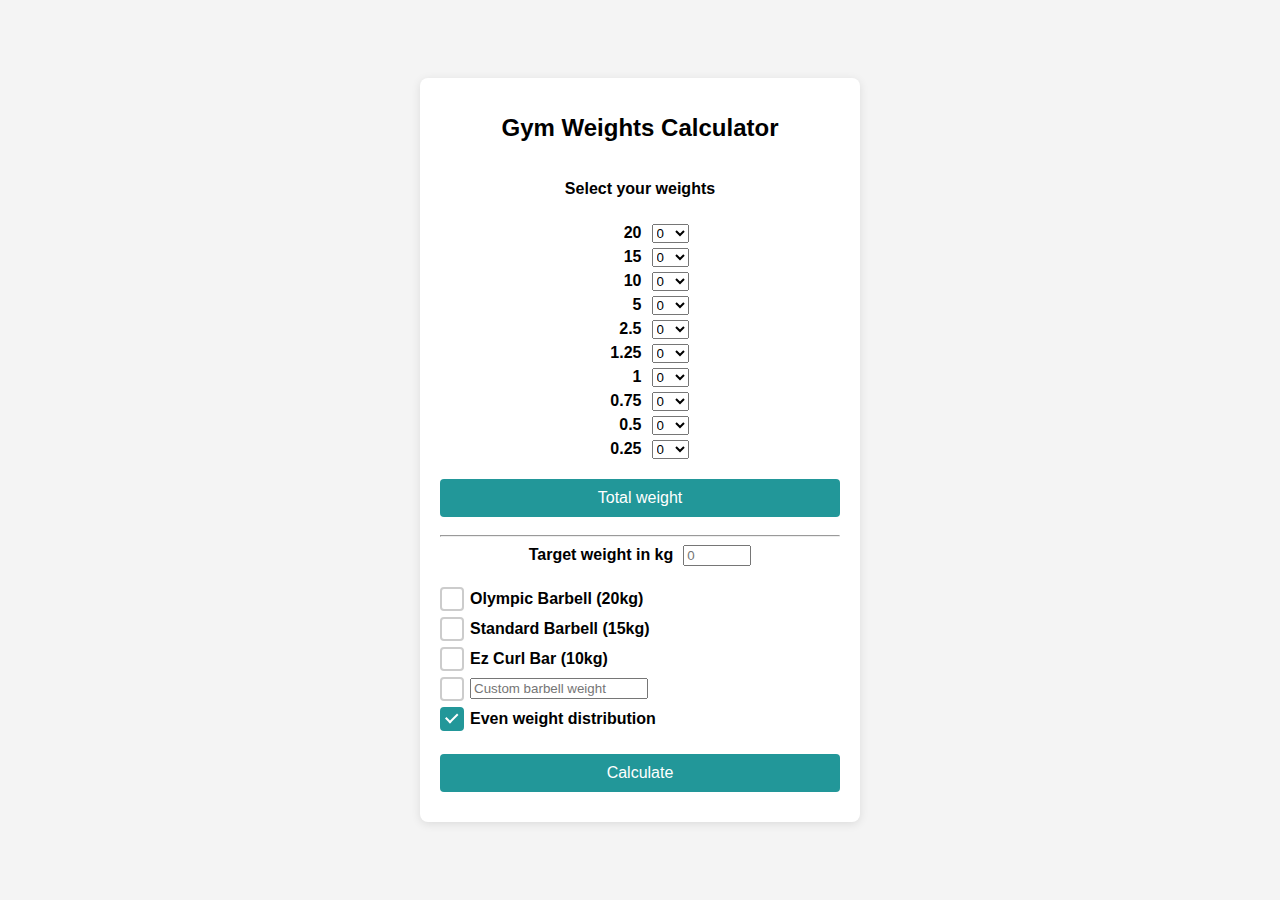
<file: mission-02/index.html>
<!DOCTYPE html>
<html lang="en">
  <head>
    <meta charset="UTF-8" />
    <meta name="viewport" content="width=device-width, initial-scale=1.0" />
    <script defer src="script.js"></script>
    <link rel="stylesheet" href="style.css" />
    <title>Weight Calculator</title>
  </head>

  <body>
    <!-- Main container for the calculator -->
    <div class="calculator-container">
      <h1>Gym Weights Calculator</h1>

      <!-- Container for user inputs related to weights selection -->
      <div class="user-info-container">
        <div class="inputs-container">
          <!-- Title for the weights selection section -->
          <div class="title-center">
            <h4>Select your weights</h4>
          </div>

          <!-- Weight selection containers -->
          <!-- Each container holds a label and a dropdown to select the number of plates -->
          <div class="weights-container">
            <label for="amount">20</label>
            <select name="amount" id="twenty" class="amount-selector">
              <option value="0">0</option>
              <!-- Options for the number of plates -->
              <option value="1">1</option>
              <option value="2">2</option>
              <option value="3">3</option>
              <option value="4">4</option>
              <option value="5">5</option>
              <option value="6">6</option>
              <option value="7">7</option>
              <option value="8">8</option>
              <option value="9">9</option>
              <option value="10">10</option>
            </select>
          </div>
          <div class="weights-container">
            <label for="amount">15</label>
            <select name="amount" id="fifteen" class="amount-selector">
              <option value="0">0</option>
              <option value="1">1</option>
              <option value="2">2</option>
              <option value="3">3</option>
              <option value="4">4</option>
              <option value="5">5</option>
              <option value="6">6</option>
              <option value="7">7</option>
              <option value="8">8</option>
              <option value="9">9</option>
              <option value="10">10</option>
            </select>
          </div>
          <div class="weights-container">
            <label for="amount">10</label>
            <select name="amount" id="ten" class="amount-selector">
              <option value="0">0</option>
              <option value="1">1</option>
              <option value="2">2</option>
              <option value="3">3</option>
              <option value="4">4</option>
              <option value="5">5</option>
              <option value="6">6</option>
              <option value="7">7</option>
              <option value="8">8</option>
              <option value="9">9</option>
              <option value="10">10</option>
            </select>
          </div>
          <div class="weights-container">
            <label for="amount">5</label>
            <select name="amount" id="five" class="amount-selector">
              <option value="0">0</option>
              <option value="1">1</option>
              <option value="2">2</option>
              <option value="3">3</option>
              <option value="4">4</option>
              <option value="5">5</option>
              <option value="6">6</option>
              <option value="7">7</option>
              <option value="8">8</option>
              <option value="9">9</option>
              <option value="10">10</option>
            </select>
          </div>
          <div class="weights-container">
            <label for="amount">2.5</label>
            <select name="amount" id="two-fifty" class="amount-selector">
              <option value="0">0</option>
              <option value="1">1</option>
              <option value="2">2</option>
              <option value="3">3</option>
              <option value="4">4</option>
              <option value="5">5</option>
              <option value="6">6</option>
              <option value="7">7</option>
              <option value="8">8</option>
              <option value="9">9</option>
              <option value="10">10</option>
            </select>
          </div>
          <div class="weights-container">
            <label for="amount">1.25</label>
            <select name="amount" id="one-twentyfive" class="amount-selector">
              <option value="0">0</option>
              <option value="1">1</option>
              <option value="2">2</option>
              <option value="3">3</option>
              <option value="4">4</option>
              <option value="5">5</option>
              <option value="6">6</option>
              <option value="7">7</option>
              <option value="8">8</option>
              <option value="9">9</option>
              <option value="10">10</option>
            </select>
          </div>
          <div class="weights-container">
            <label for="amount">1</label>
            <select name="amount" id="one" class="amount-selector">
              <option value="0">0</option>
              <option value="1">1</option>
              <option value="2">2</option>
              <option value="3">3</option>
              <option value="4">4</option>
              <option value="5">5</option>
              <option value="6">6</option>
              <option value="7">7</option>
              <option value="8">8</option>
              <option value="9">9</option>
              <option value="10">10</option>
            </select>
          </div>
          <div class="weights-container">
            <label for="amount">0.75</label>
            <select name="amount" id="zero-seventyfive" class="amount-selector">
              <option value="0">0</option>
              <option value="1">1</option>
              <option value="2">2</option>
              <option value="3">3</option>
              <option value="4">4</option>
              <option value="5">5</option>
              <option value="6">6</option>
              <option value="7">7</option>
              <option value="8">8</option>
              <option value="9">9</option>
              <option value="10">10</option>
            </select>
          </div>
          <div class="weights-container">
            <label for="amount">0.5</label>
            <select name="amount" id="zero-fifty" class="amount-selector">
              <option value="0">0</option>
              <option value="1">1</option>
              <option value="2">2</option>
              <option value="3">3</option>
              <option value="4">4</option>
              <option value="5">5</option>
              <option value="6">6</option>
              <option value="7">7</option>
              <option value="8">8</option>
              <option value="9">9</option>
              <option value="10">10</option>
            </select>
          </div>
          <div class="weights-container">
            <label for="amount">0.25</label>
            <select name="amount" id="zero-twentyfive" class="amount-selector">
              <option value="0">0</option>
              <option value="1">1</option>
              <option value="2">2</option>
              <option value="3">3</option>
              <option value="4">4</option>
              <option value="5">5</option>
              <option value="6">6</option>
              <option value="7">7</option>
              <option value="8">8</option>
              <option value="9">9</option>
              <option value="10">10</option>
            </select>
          </div>
        </div>

        <!-- Button to calculate the total weight based on selected plates -->
        <button class="total-weights-btn" id="total-weights-btn">
          Total weight
        </button>
        <!-- Display the total weight result -->
        <div class="total-weight-display"></div>
      </div>

      <!-- Divider line -->
      <hr />

      <!-- Container for the target weight input and calculation options -->
      <div class="target-weight-container">
        <!-- Input for the target weight in kgs -->
        <div class="target-weight">
          <label for="target-weight-input">Target weight in kg</label>
          <input
            type="number"
            id="target-weight-input"
            min="0"
            placeholder="0"
            required
          />
        </div>
      </div>

      <br />

      <!-- Container for barbell options and weight distribution checkbox -->
      <div class="bar-options-container">
        <!-- Each checkbox allows the user to select a specific barbell or custom barbell -->
        <div class="checkbox-container">
          <input type="checkbox" id="olympic-barbell" />
          <label for="olympic-barbell">Olympic Barbell (20kg)</label>
        </div>
        <div class="checkbox-container">
          <input type="checkbox" id="standard-barbell" />
          <label for="standard-barbell">Standard Barbell (15kg)</label>
        </div>
        <div class="checkbox-container">
          <input type="checkbox" id="ez-curl-barbell" />
          <label for="ez-curl-bar">Ez Curl Bar (10kg)</label>
        </div>
        <div class="checkbox-container">
          <input type="checkbox" id="custom-barbell" />
          <label></label>
          <input
            type="number"
            id="custom-barbell-input"
            placeholder="Custom barbell weight"
            min="0"
          />
          <label for="custom-barbell">Cat</label>
        </div>

        <!-- Checkbox for even weight distribution with a tooltip -->
        <div class="checkbox-container tooltip">
          <input type="checkbox" id="weight-distribution" checked />
          <label for="weight-distribution">Even weight distribution</label>
          <span class="tooltiptext">
            Evenly distributes the weight between the left and right of the bar
          </span>
        </div>
      </div>

      <!-- Button to calculate the plate combination for the target weight -->
      <button id="calculate-btn">Calculate</button>
      <!-- Display the result of the calculation -->
      <div class="result-display"></div>
    </div>
  </body>
</html>
</file>
<file: mission-02/style.css>
body {
  font-family: Arial, sans-serif;
  background-color: #f4f4f4;
  margin: 0;
  padding: 0;
  display: flex;
  justify-content: center;
  align-items: center;
  height: 100vh; /* Full viewport height for centering */
}

/* Container for the entire calculator */
.calculator-container {
  background-color: white;
  padding: 20px;
  border-radius: 8px;
  box-shadow: 0 2px 10px rgba(0, 0, 0, 0.1);
  width: 400px;
}

/* Title styling */
h1 {
  font-size: 24px;
  text-align: center;
}

h4 {
  text-align: center;
}

/* Container for input fields and labels */
.inputs-container {
  display: flex;
  flex-direction: column;
  align-items: stretch; /* Stretch children to container width */
  gap: 5px; /* Space between inputs */
  margin-bottom: 10px; /* Space below inputs */
}

/* Container for weight-related inputs */
.weights-container {
  display: flex;
  align-items: center;
  justify-content: center;
  width: 100%;
  gap: 10px;
}

/* Label styling */
.weights-container label {
  justify-content: end;
  min-width: 50px; /* Ensure labels have a minimum width */
}

label {
  font-weight: bold;
  display: flex;
  align-items: center;
  justify-content: center;
}

/* Display for total weight and result */
.total-weight-display,
.result-display {
  display: flex;
  align-items: center;
  justify-content: center;
  text-align: center;
  font-size: 16px;
}

/* Button styling */
button {
  width: 100%; /* Full width button */
  padding: 10px;
  margin-top: 10px;
  margin-bottom: 10px;
  background-color: #229799;
  color: white;
  border: none;
  border-radius: 4px;
  font-size: 16px;
  cursor: pointer;
}

button:hover {
  background-color: #48cfcb; /* Hover effect */
}

/* Custom checkbox styling */
input[type="checkbox"] {
  opacity: 0; /* Hide the default checkbox */
  cursor: pointer;
  z-index: 1;
}

/* Target weight styling */
.target-weight {
  display: flex;
  flex-direction: row;
  justify-content: center;
  gap: 10px;
}

.target-weight input {
  width: 60px;
}

/* Specific width for custom barbell input */
#custom-barbell-input {
  width: 170px;
  position: absolute;
  margin-left: 20px;
}

/* Container for all bar options checkboxes */
.bar-options-container {
  display: flex;
  align-items: start;
  flex-direction: column;
  padding-bottom: 10px;
}

/* Container for the custom checkbox and its label */
.checkbox-container {
  display: flex;
  align-items: center;
  padding-left: 10px;
  position: relative;
  font-size: 16px;
  line-height: 30px;
}

/* Custom appearance for the checkbox before being checked */
.checkbox-container input[type="checkbox"] + label:before {
  cursor: pointer;
  content: "";
  position: absolute;
  left: 0;
  top: 50%;
  transform: translateY(-50%);
  width: 20px;
  height: 20px;
  border: 2px solid #ccc;
  border-radius: 4px;
  background-color: white;
}

/* Appearance of the checkbox when checked */
.checkbox-container input[type="checkbox"]:checked + label:before {
  background-color: #229799;
  border-color: #229799;
}

/* Checkmark inside the custom checkbox when checked */
.checkbox-container input[type="checkbox"]:checked + label:after {
  content: "";
  position: absolute;
  left: 4px;
  top: 38%;
  width: 5px;
  height: 10px;
  border: solid white;
  border-width: 0 2px 2px 0;
  transform: rotate(45deg) translateY(-50%);
}

/* Tooltip container for additional information */
.tooltip {
  display: flex;
  align-items: center;
}

/* Hidden tooltip text initially */
.tooltip .tooltiptext {
  visibility: hidden;
  width: 160px;
  background-color: #555;
  color: #fff;
  text-align: center;
  border-radius: 6px;
  padding: 5px;
  position: absolute;
  z-index: 1;
  bottom: 125%; /* Position tooltip above the element */
  left: 50%;
  margin-left: -80px; /* Center the tooltip */
  opacity: 0;
  transition: opacity 0.3s;
}

/* Tooltip arrow pointing downwards */
.tooltip .tooltiptext::after {
  content: "";
  position: absolute;
  top: 100%;
  left: 50%;
  margin-left: -5px;
  border-width: 5px;
  border-style: solid;
  border-color: #555 transparent transparent transparent;
}

/* Show the tooltip on hover */
.tooltip:hover .tooltiptext {
  visibility: visible;
  opacity: 1;
}
</file>
